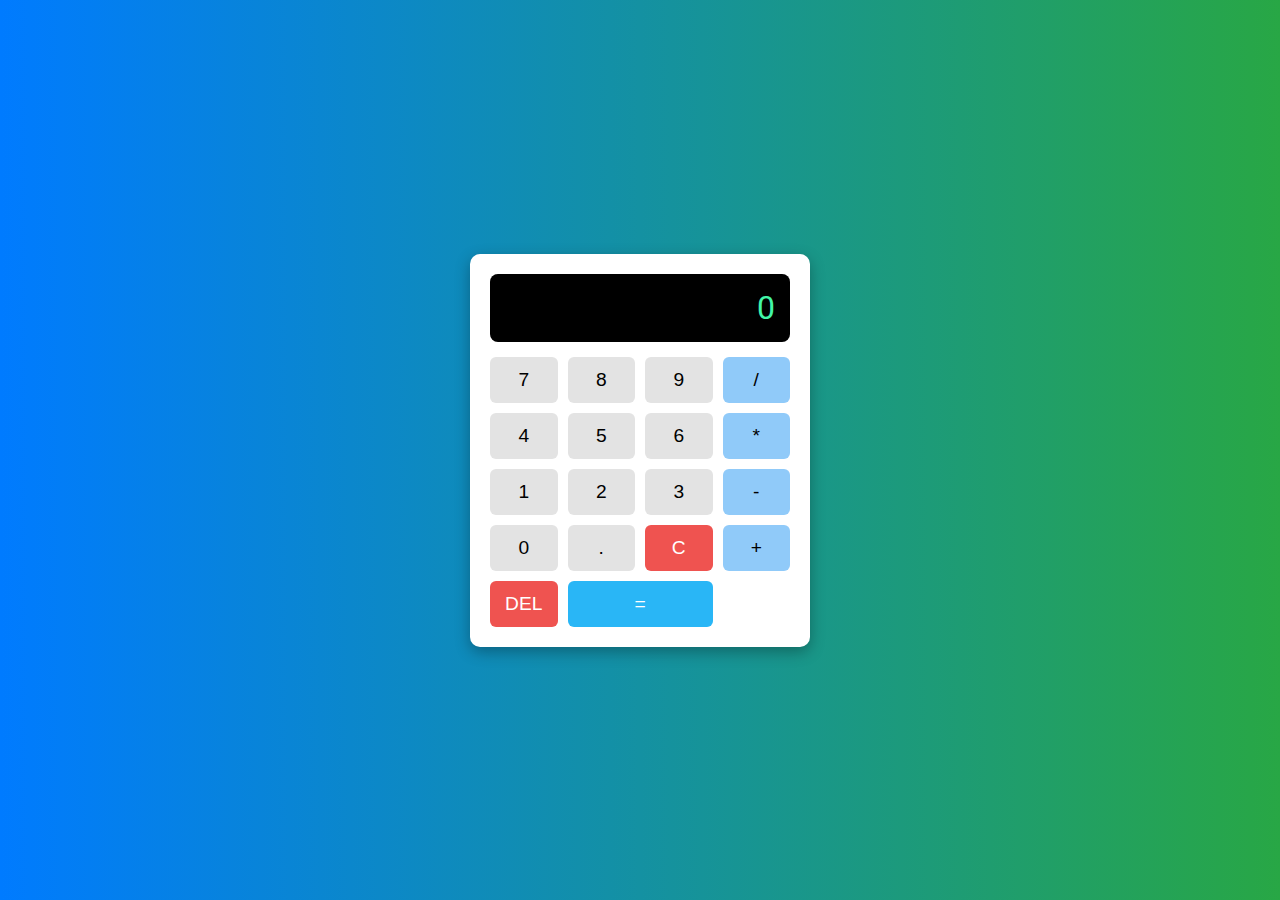
<file: Calculator/index.html>
<!DOCTYPE html>
<html lang="en">
<head>
  <meta charset="UTF-8">
  <meta name="viewport" content="width=device-width, initial-scale=1.0">
  <title>Skaičiuotuvas</title>
  <link href="https://fonts.googleapis.com/css2?family=Roboto:wght@400;700&display=swap" rel="stylesheet">
  <link rel="stylesheet" href="stilius.css">
  <script type="module" src="js/pagrindinis.js"></script>
</head>
<body>
  <div class="skaiciuotuvas">
    <div class="ekranas" id="ekranas">0</div>
    <div class="mygtukai">
      <button class="mygt skaicius">7</button>
      <button class="mygt skaicius">8</button>
      <button class="mygt skaicius">9</button>
      <button class="mygt operatorius">/</button>

      <button class="mygt skaicius">4</button>
      <button class="mygt skaicius">5</button>
      <button class="mygt skaicius">6</button>
      <button class="mygt operatorius">*</button>

      <button class="mygt skaicius">1</button>
      <button class="mygt skaicius">2</button>
      <button class="mygt skaicius">3</button>
      <button class="mygt operatorius">-</button>

      <button class="mygt skaicius">0</button>
      <button class="mygt" id="desimtainis">.</button>
      <button class="mygt" id="isvalyti">C</button>
      <button class="mygt operatorius">+</button>

      <button class="mygt" id="istrinti">DEL</button>
      <button class="mygt" id="lygus">=</button>
    </div>
  </div>
</body>
</html>
</file>
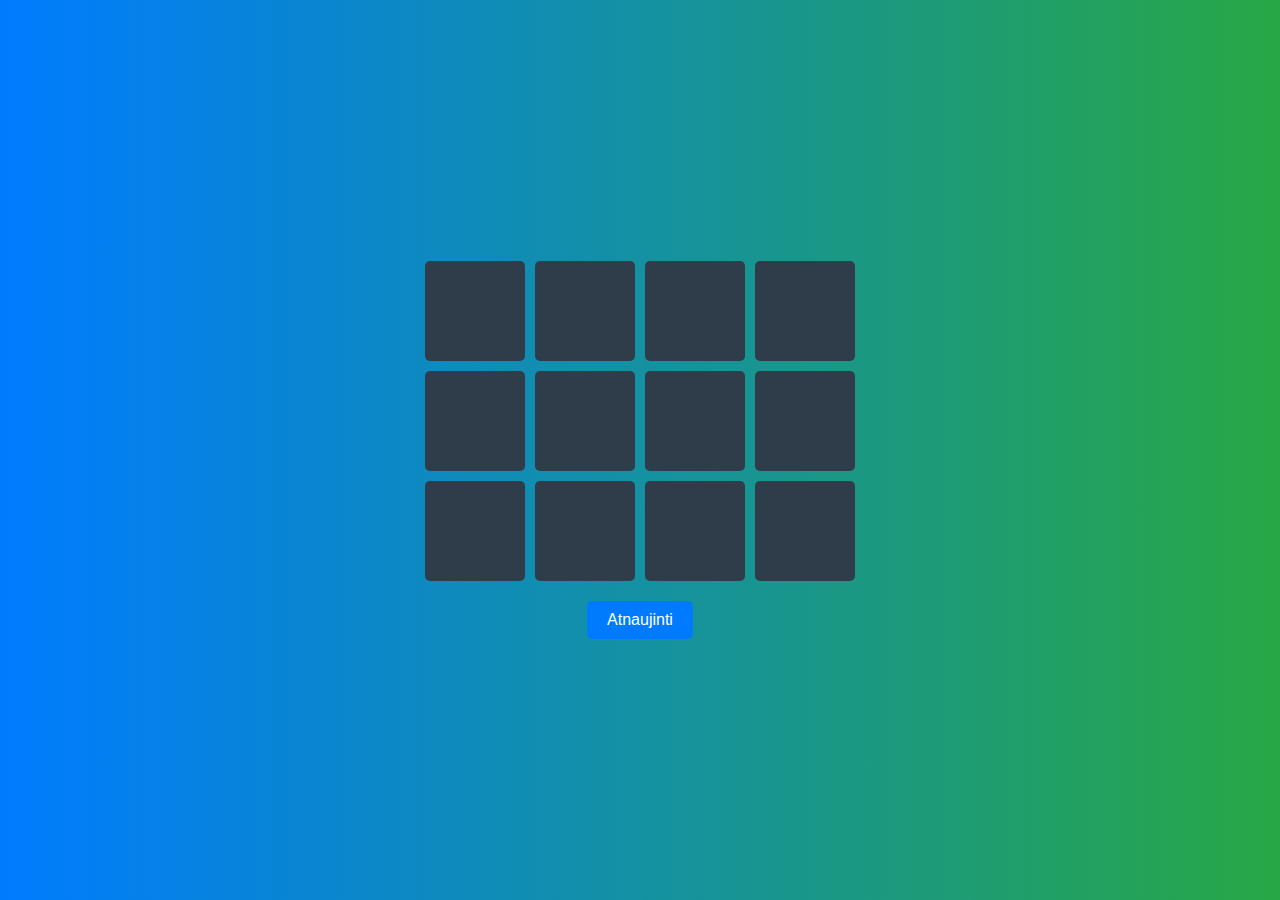
<file: MemoryGame/index.html>
<!DOCTYPE html>
<html lang="en">
<head>
  <meta charset="UTF-8">
  <meta name="viewport" content="width=device-width, initial-scale=1.0">
  <title>Atminties žaidimas</title>
  <link href="https://fonts.googleapis.com/css2?family=Roboto:wght@400;700&display=swap" rel="stylesheet" />
  <link rel="stylesheet" href="stilius.css">
  <script type="module" src="./js/pagrindinis.js"></script>
</head>
<body>
  <div class="atminties-zaidimas" id="atminties-zaidimas"></div>
  <button id="atnaujinti">Atnaujinti</button>
</body>
</html>
</file>
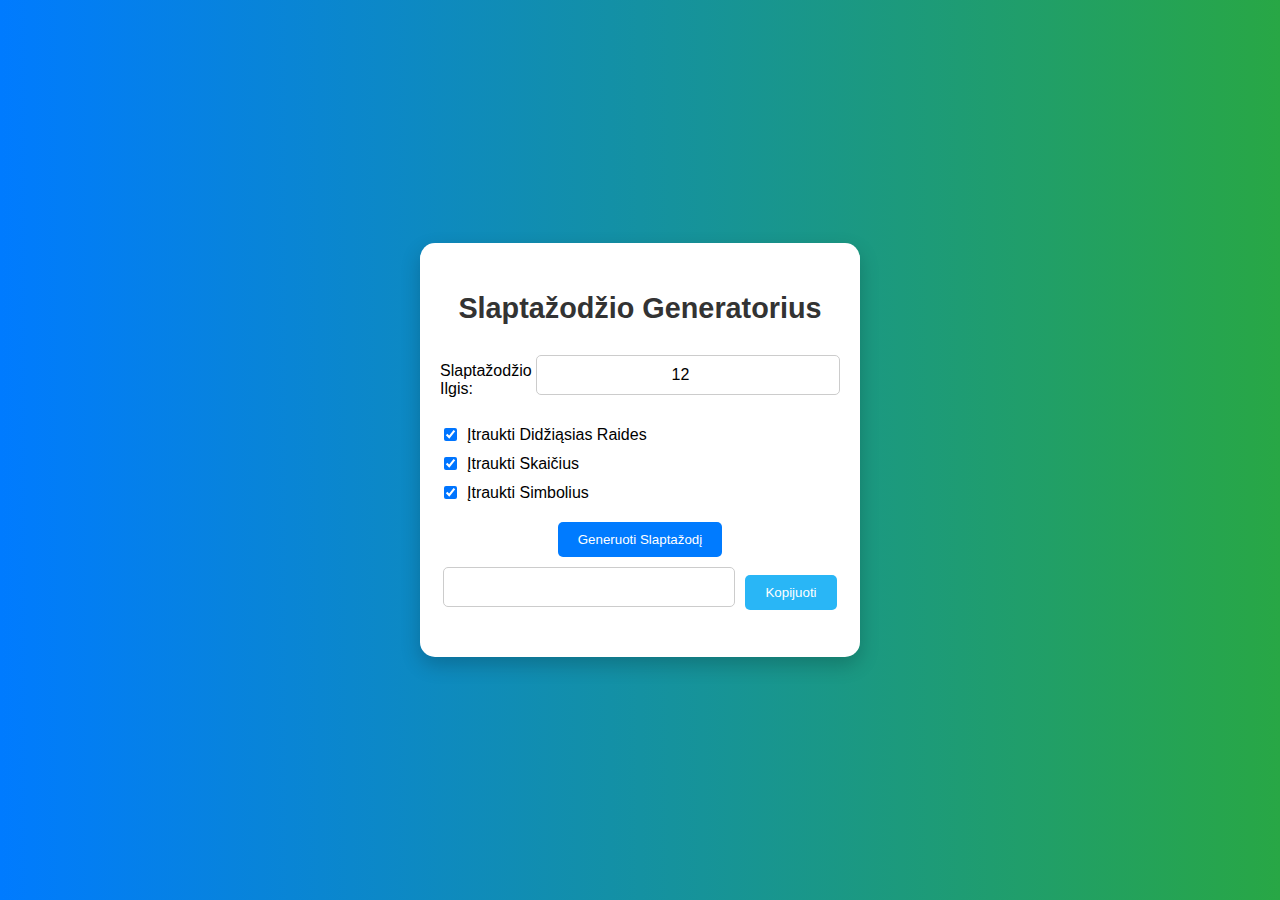
<file: PwGenerator/index.html>
<!DOCTYPE html>
<html lang="en">
<head>
  <meta charset="UTF-8">
  <meta name="viewport" content="width=device-width, initial-scale=1.0">
  <title>Slaptažodžio kūrėjas</title>
  <link rel="stylesheet" href="stilius.css">
  <script type="module" src="js/pagrindinis.js"></script>
</head>
<body>
  <div class="slaptazodzio-kurejas">
    <h1>Slaptažodžio Generatorius</h1>
    <div class="parinktys">
      <label>
        Slaptažodžio Ilgis:
        <input type="number" id="ilgumas" min="4" max="32" value="12">
      </label>
      <label>
        <input type="checkbox" id="didziosios-raides" checked>
        Įtraukti Didžiąsias Raides
      </label>
      <label>
        <input type="checkbox" id="skaiciai" checked>
        Įtraukti Skaičius
      </label>
      <label>
        <input type="checkbox" id="simboliai" checked>
        Įtraukti Simbolius
      </label>
    </div>
    <button id="generuoti">Generuoti Slaptažodį</button>
    <div class="rezultatas">
      <input type="text" id="slaptazodis" readonly>
      <button id="kopijuoti">Kopijuoti</button>
    </div>
  </div>
  
</body>
</html>
</file>
<file: Calculator/stilius.css>
body {
  font-family: 'Roboto', sans-serif;
  display: flex;
  height: 100vh;
  justify-content: center;
  align-items: center;
  background: linear-gradient(90deg, #007bff, #28a745);
  margin: 0;
}

.skaiciuotuvas {
  background: #ffffff;
  padding: 20px;
  border-radius: 10px;
  width: 300px;
  box-shadow: 0 5px 15px rgba(0, 0, 0, 0.3);
}

.ekranas {
  background: #000;
  color: #42f5a7;
  padding: 15px;
  font-size: 2rem;
  text-align: right;
  margin-bottom: 15px;
  border-radius: 8px;
  box-shadow: inset 0 2px 5px rgba(0, 0, 0, 0.3);
}

.mygtukai {
  display: grid;
  grid-template-columns: repeat(4, 1fr);
  gap: 10px;
}

.mygt {
  background: #e3e3e3;
  color: #000;
  font-size: 1.2rem;
  padding: 12px;
  border: none;
  border-radius: 6px;
  cursor: pointer;
  transition: all 0.3s ease;
}

.mygt:hover {
  background: #d0d0d0;
  transform: scale(1.05);
}

.operatorius {
  background: #90caf9;
}

.operatorius:hover {
  background: #64b5f6;
}

#lygus {
  background: #29b6f6;
  color: #fff;
  grid-column: span 2;
}

#isvalyti, #istrinti {
  background: #ef5350;
  color: white;
}

#isvalyti:hover, #istrinti:hover {
  background: #d32f2f;
}
</file>
<file: MemoryGame/stilius.css>
body {
  font-family: Arial, sans-serif;
  display: flex;
  flex-direction: column;
  justify-content: center;
  align-items: center;
  height: 100vh;
  background: linear-gradient(90deg, #007bff, #28a745);
  margin: 0;
}

.atminties-zaidimas {
  display: grid;
  grid-template-columns: repeat(4, 100px);
  grid-gap: 10px;
  margin-bottom: 20px;
}

.kortele {
  width: 100px;
  height: 100px;
  background: #2e3d49;
  display: flex;
  justify-content: center;
  align-items: center;
  font-size: 2rem;
  color: #fff;
  cursor: pointer;
  border-radius: 5px;
  user-select: none;
  transition: background 0.3s, color 0.3s;

  &.apsiverte {
    background: #fff;
    color: #2e3d49;
  }
}

#atnaujinti {
  padding: 10px 20px;
  font-size: 1rem;
  background: #007bff;
  color: #fff;
  border: none;
  border-radius: 5px;
  cursor: pointer;
  transition: background 0.3s;

  &:hover {
    background: #0056b3;
  }
}
</file>
<file: PwGenerator/stilius.css>
body {
  font-family: 'Roboto', sans-serif;
  display: flex;
  justify-content: center;
  align-items: center;
  height: 100vh;
  background: linear-gradient(90deg, #007bff, #28a745);
  margin: 0;
}

.slaptazodzio-kurejas {
  text-align: center;
  background: white;
  padding: 30px 20px;
  border-radius: 15px;
  box-shadow: 0 8px 20px rgba(0, 0, 0, 0.2);
  width: 400px;
}

h1 {
  font-size: 1.8rem;
  margin-bottom: 20px;
  color: #333;
}

.parinktys {
  text-align: left;
  margin-bottom: 20px;
}

.parinktys label {
  font-size: 1rem;
  display: flex;
  align-items: center;
  margin-bottom: 10px;
}

input[type="number"], input[type="text"] {
  width: calc(100% - 20px);
  padding: 10px;
  margin: 10px 0 20px;
  border: 1px solid #ccc;
  border-radius: 5px;
  font-size: 1rem;
  text-align: center;
}

input[type="checkbox"] {
  margin-right: 10px;
}

#generuoti {
  font-family: 'Roboto', sans-serif;
  background: #007bff;
  color: white;
  padding: 10px 20px;
  border: none;
  border-radius: 5px;
  cursor: pointer;
  transition: background 0.3s ease, transform 0.2s ease;
}

#generuoti:hover {
  background: #0056b3;
  transform: scale(1.05);
}

.rezultatas {
  display: flex;
  gap: 10px;
  justify-content: center;
  align-items: center;
}

#slaptazodis {
  width: calc(70% - 10px);
  padding: 10px;
  border: 1px solid #ccc;
  border-radius: 5px;
  font-size: 1rem;
}

#kopijuoti {
  font-family: 'Roboto', sans-serif;
  background: #29b6f6;
  color: white;
  padding: 10px 20px;
  border: none;
  border-radius: 5px;
  cursor: pointer;
  transition: background 0.3s ease, transform 0.2s ease;
}

#kopijuoti:hover {
  background: #0288d1;
  transform: scale(1.05);
}
</file>
